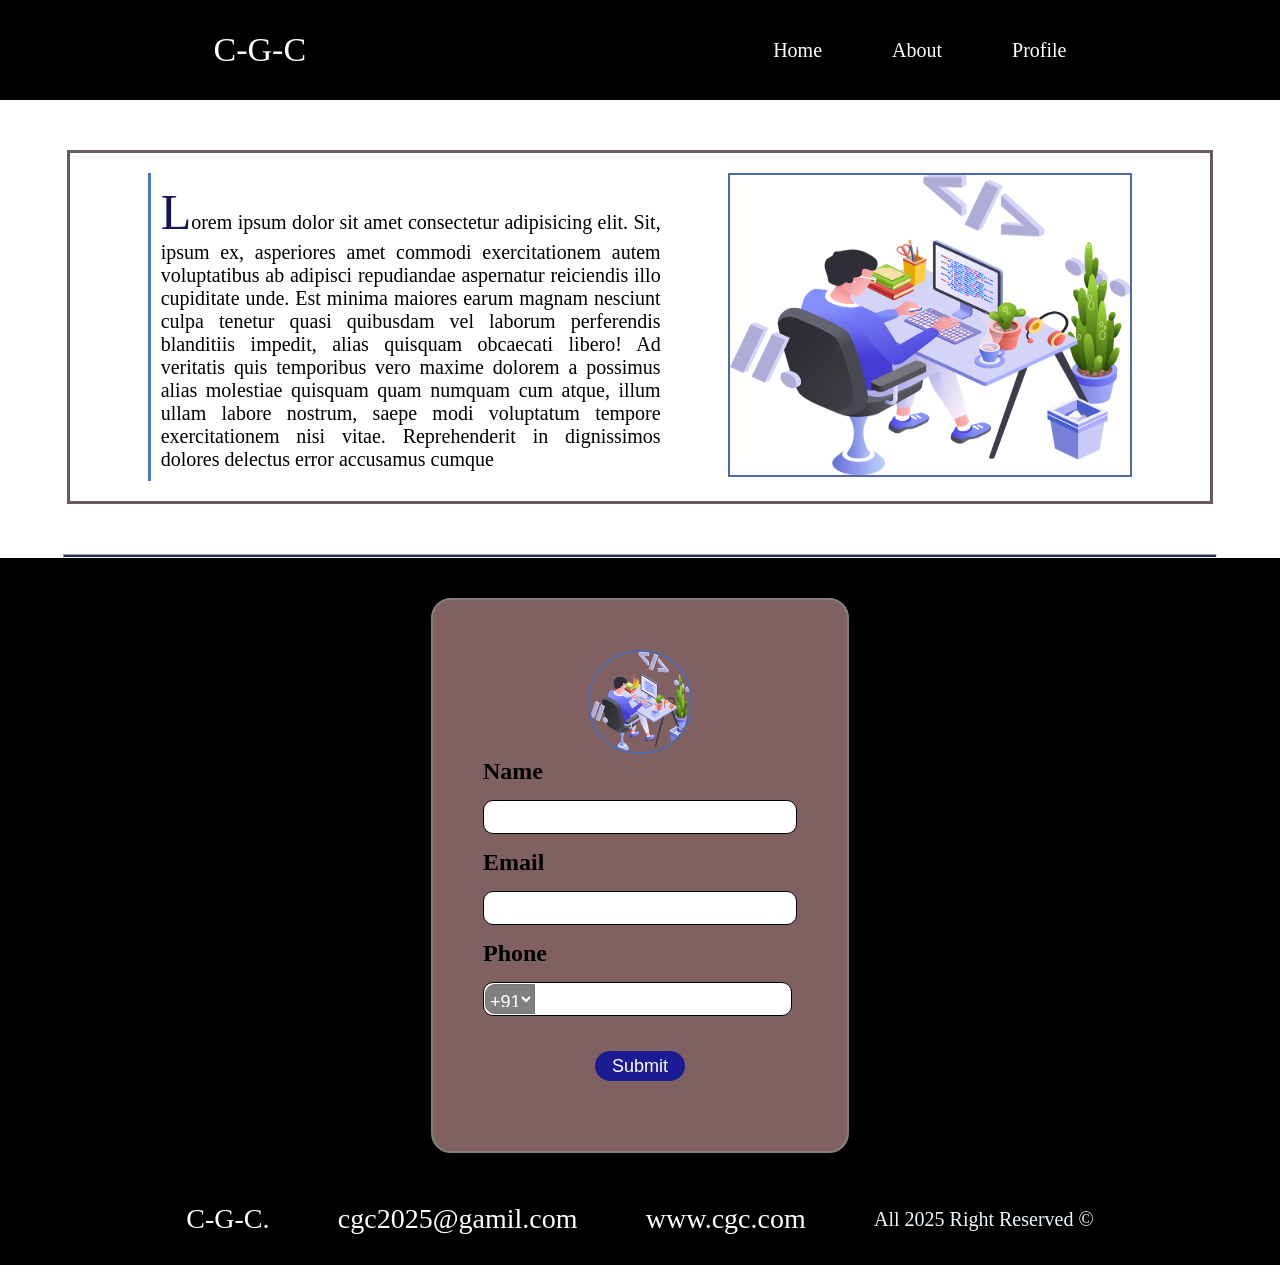
<file: assaignment-2.html>
<!DOCTYPE html>
<html lang="en">
<head>
  <meta charset="UTF-8">
  <meta name="viewport" content="width=device-width, initial-scale=1.0">
  <link rel="stylesheet" href="assaignment-2.css">
  <title>Document</title>
</head>
<body>
  <header>
    <nav>
      <div class="brand-title"><p>
        C-G-C
      </p></div>
      <div class="nav-links">
        <ul>
          <li><a href="#" target="_blank">Home</a></li>
          <li><a href="#" target="_blank">About</a></li>
          <li><a href="#" target="_blank">Profile</a></li>
        </ul>
      </div>
    </nav>
  </header>
  <div class="main">

    <section class="intro">
      <div class="left"><p>Lorem ipsum dolor sit amet consectetur adipisicing elit. Sit, ipsum ex, asperiores amet commodi exercitationem autem voluptatibus ab adipisci repudiandae aspernatur reiciendis illo cupiditate unde. Est minima maiores earum magnam nesciunt culpa tenetur quasi quibusdam vel laborum perferendis blanditiis impedit, alias quisquam obcaecati libero! Ad veritatis quis temporibus vero maxime dolorem a possimus alias molestiae quisquam quam numquam cum atque, illum ullam labore nostrum, saepe modi voluptatum tempore exercitationem nisi vitae. Reprehenderit in dignissimos dolores delectus error accusamus cumque </p></div>
      <div class="right">
        <img src="assest/portfolio.png">
      </div>
    </section>
  </div>
  <hr>
  <footer>
    <div class="footer-section">
      <div class="profile">
        <img src="assest/portfolio.png">
      </div>
      <div class="contact-form">
        <form action="">
          <label for="name">Name</label>
            <input type="text" name="name">
          <label for="email">Email</label>
          <input type="text" name="email">
          
          <label for="mobile-number">Phone</label>
          <div class="country-code">
            <select name="mobile-number">
              <option>+91</option>
            </select>
            <input type="text" name="mobile-number">
          </div>
          <button>Submit</button>
        </form>
      </div>
    </div>
    <div class="about-us">
      <p>C-G-C.</p>
      <p>cgc2025@gamil.com</p>
      <p>www.cgc.com</p>
      <p style="color: aliceblue; font-size: 20px;">All 2025 Right Reserved &copy;</p>
    </div>
  </footer>
</body>
</html>
</file>
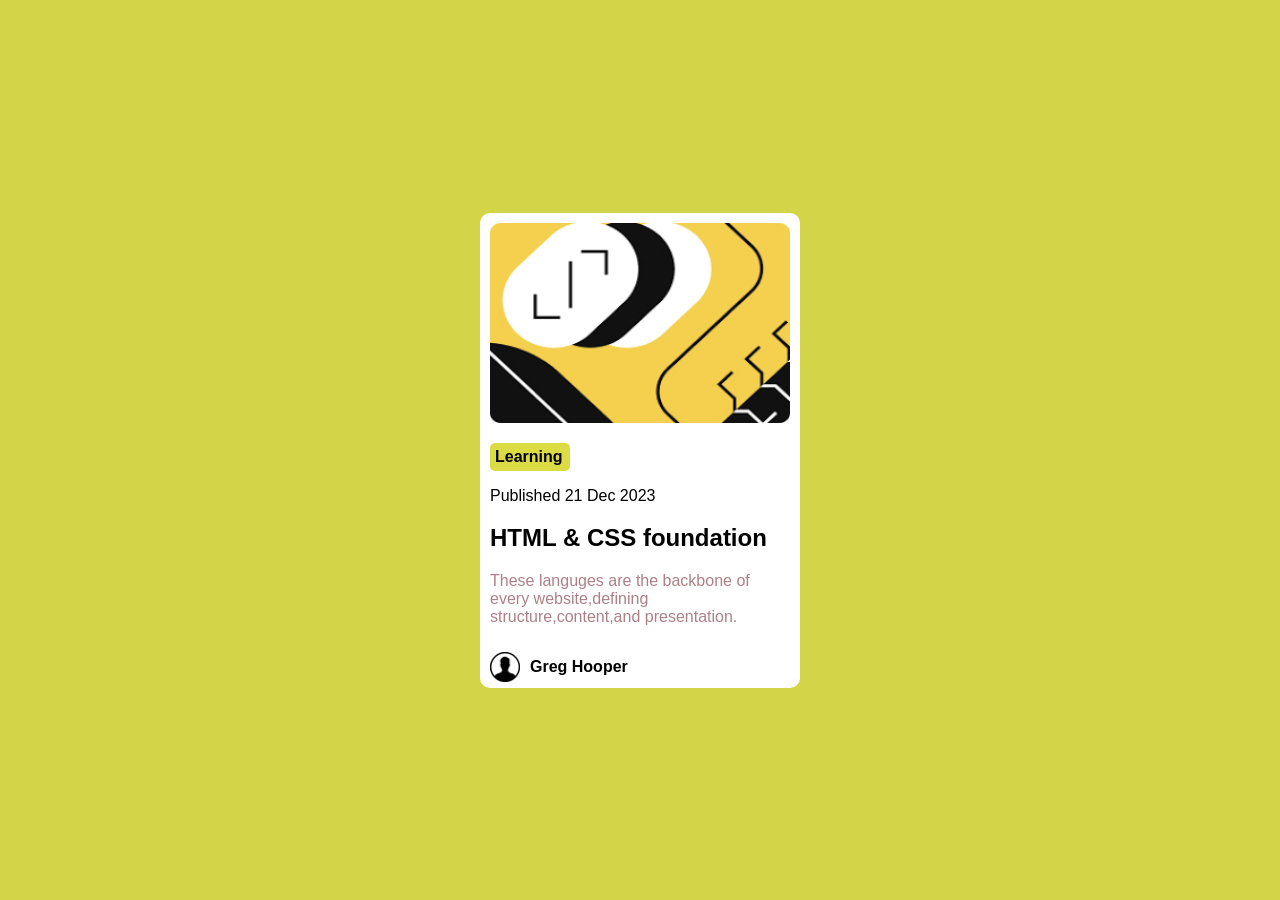
<file: assaignment-4.html>
<!DOCTYPE html>
<html lang="en">
  <head>
    <meta charset="UTF-8" />
    <meta name="viewport" content="width=device-width, initial-scale=1.0" />
    <title>Assignment-4</title>
    <link rel="stylesheet" href="assignment-4.css" />
  </head>
  <body>
    <div class="main">
      <div class="card">
        <div class="banner">
          <img src="assaignment-4-banner.png" alt="a" />
          <div class="learning">
            <p>Learning</p>
            <p class="publish-date">Published 21 Dec 2023</p>
          </div>

          <div class="about">
            <h2>HTML & CSS foundation</h2>
            <p>
              These languges are the backbone of every website,defining
              structure,content,and presentation.
            </p>
          </div>

          <div class="profile">
            <img src="assaignment-4-profile.jpg" width="30px" alt="" />
            <p class="user-name">Greg Hooper</p>
          </div>
        </div>
      </div>
    </div>
  </body>
</html>
</file>
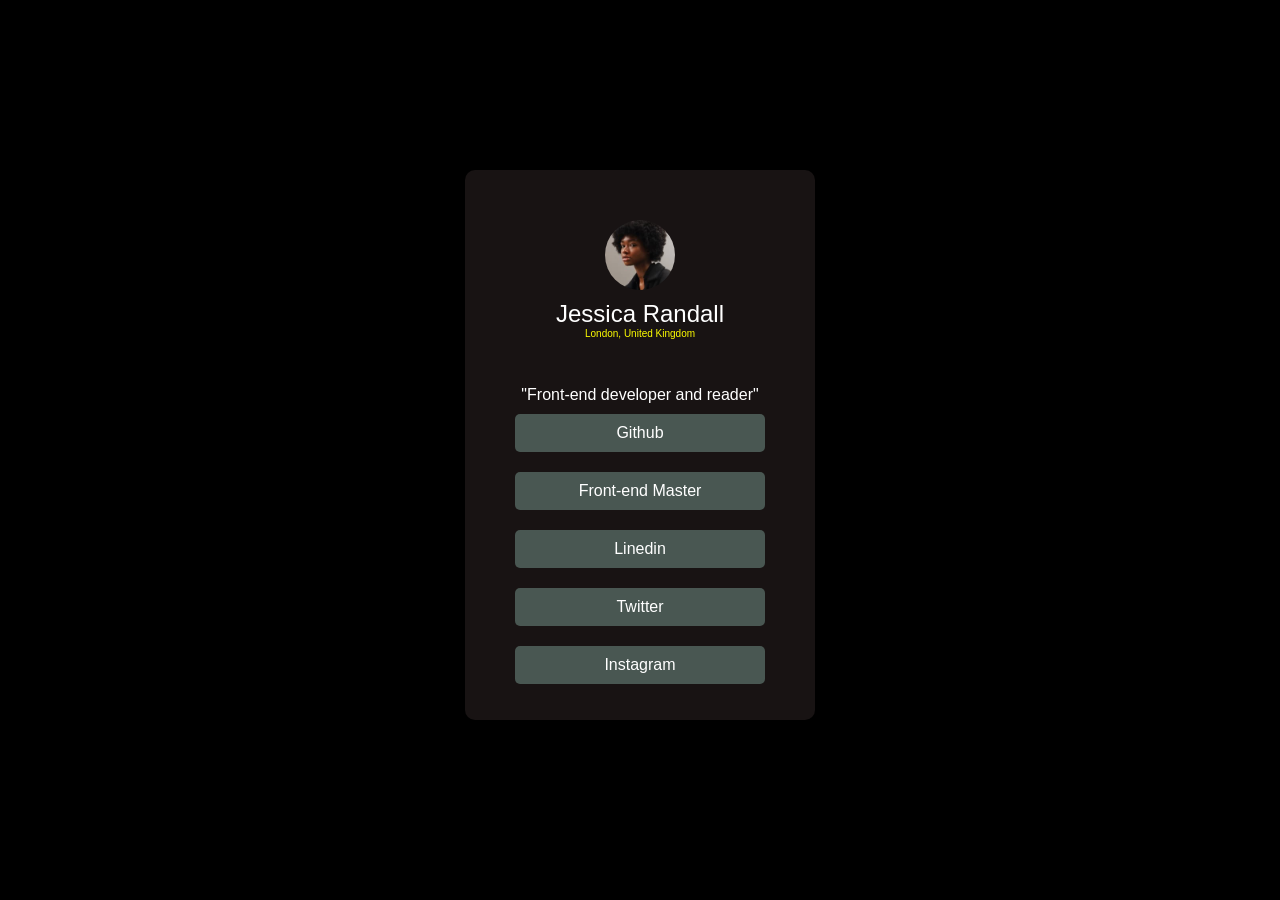
<file: assignment-3.html>
<!DOCTYPE html>
<html lang="en">
  <head>
    <meta charset="UTF-8" />
    <meta name="viewport" content="width=device-width, initial-scale=1.0" />
    <meta name="description" content="this is an exmple of template">
    <title>Template-Card</title>
    <link rel="stylesheet" href="assignment-3.css" />
  </head>
  <body>
    <div class="box">
      <div class="card">
        <div class="about">
          <img class="profile-photo" src="jesica randall.jpeg" alt="User-image"/>
          <p class="user-name">Jessica Randall</p>
          <p class="address">London, United Kingdom</p>
        </div>
        
        <div class="links">
          <p>"Front-end developer and reader"</p>
          <div class="link"><a href="https://github.com/MohdZubair6786">Github</a></div>
          <div class="link"><a href="#">Front-end Master</a></div>
          <div class="link"><a href="https://www.linkedin.com/in/zubair231">Linedin</a></div>
          <div class="link"><a href="#">Twitter</a></div>
          <div class="link"><a href="#">Instagram</a></div>
        </div>
      </div>
    </div>
  </body>
</html>
</file>
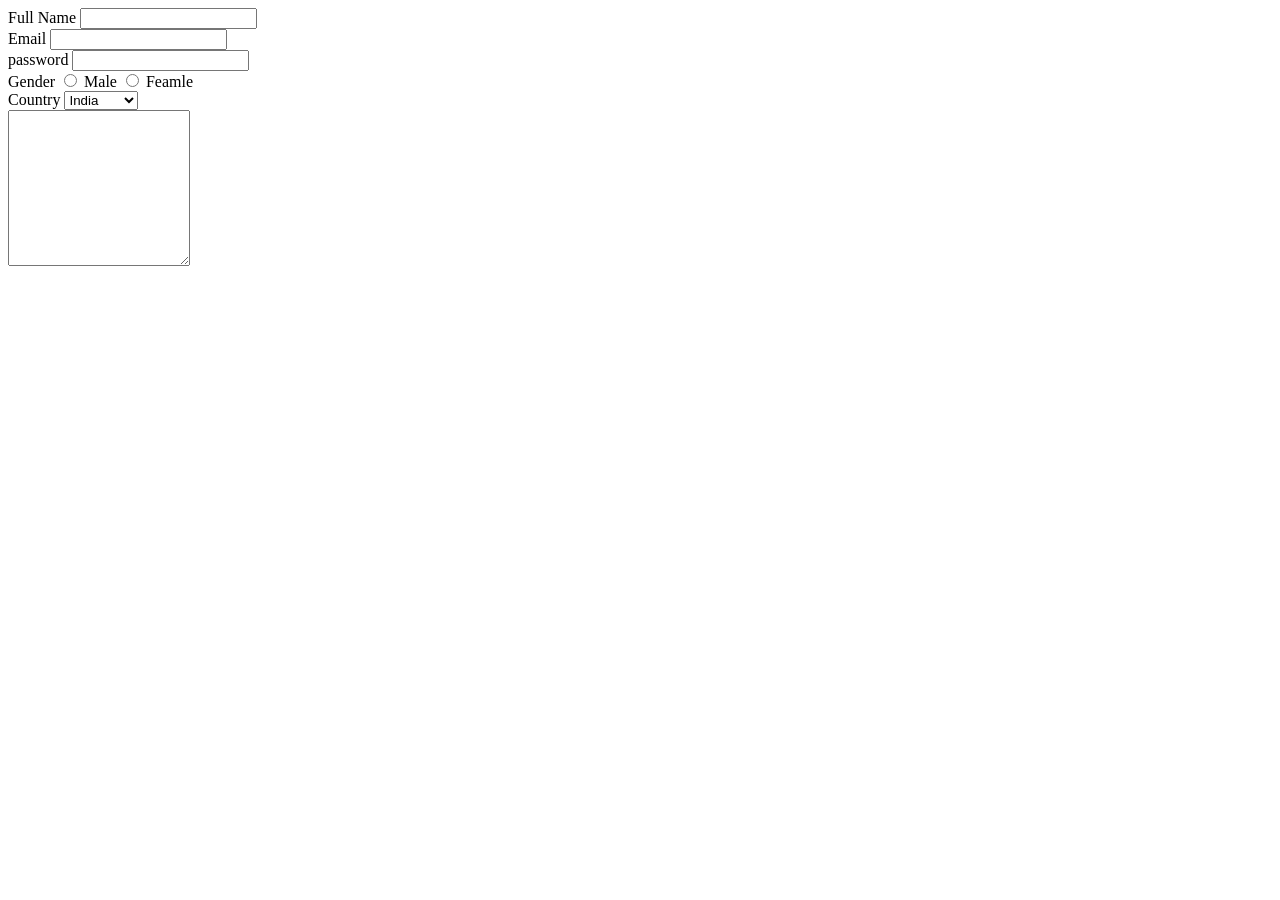
<file: form.html>
<!DOCTYPE html>
<html lang="en">
<head>
  <meta charset="UTF-8">
  <meta name="viewport" content="width=device-width, initial-scale=1.0">
  <title>Document</title>
</head>
<body>
  <form>

    <label for="fullname">Full Name</label>
    <input type="text" name="fullname" value="">
    <br>
    <label for="emailaddress">Email</label>
    <input type="email" name="emailaddress" value="">
    <br>
    <label for="password">password</label>
    <input type="password" name="password" value="">
    <br>
    <label for="gender">Gender</label>
    
    <input type="radio" name="gender" value="">
    <label for="fullname" >Male</label>
    <input type="radio" name="gender" value="">
    <label for="fullname" >Feamle</label>
    
    <br>
    <label for="Country"> Country</label>
    <select>
      <option>India</option>
      <option>Australia</option>
      <option>US</option>
      <option>Canada</option>
    </select>
    <br>
    <textarea rows="10" cols="20">
    </textarea>
  </form>
</body>
</html>
</file>
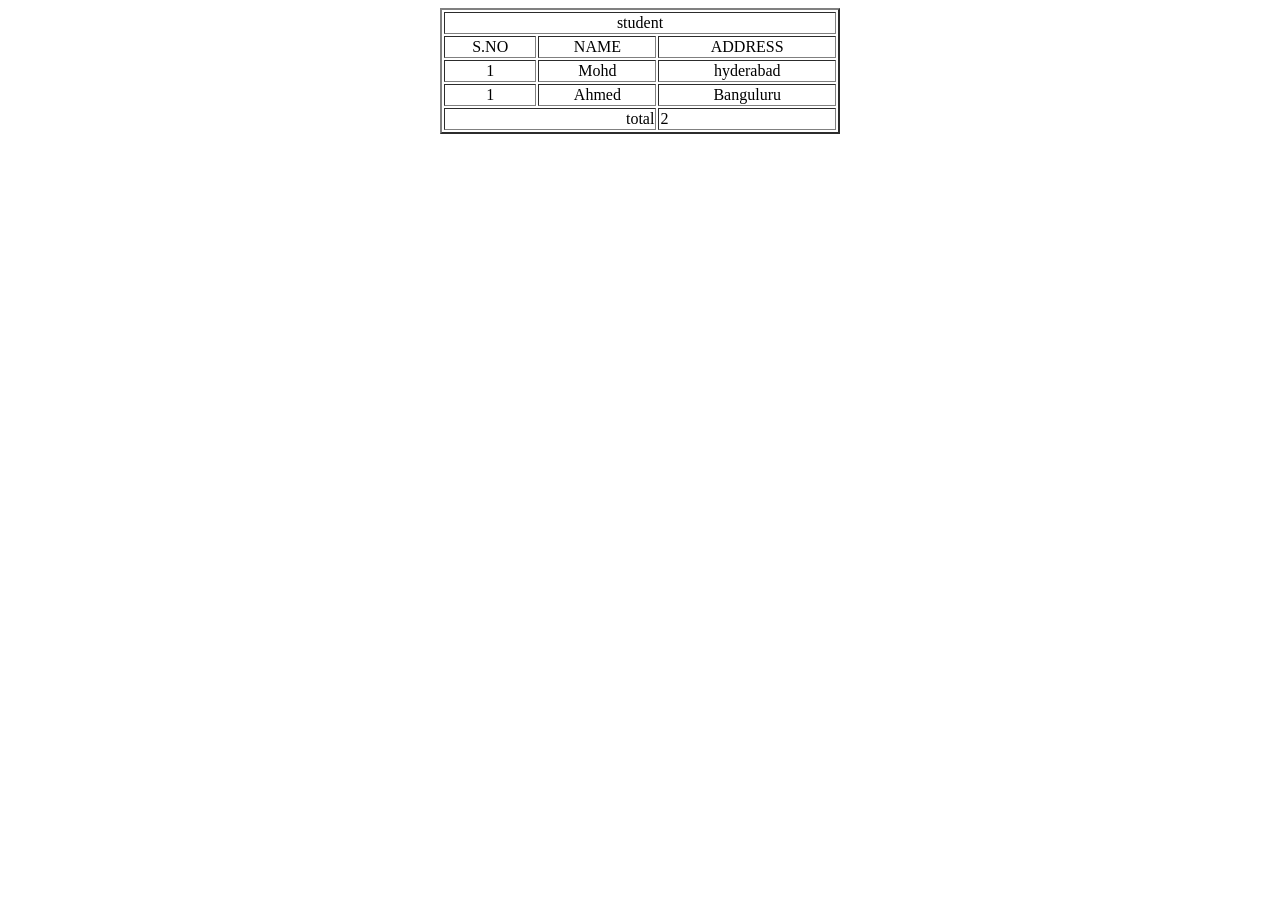
<file: table.html>
<!DOCTYPE html>
<html lang="en">
<head>
  <meta charset="UTF-8">
  <meta name="viewport" content="width=device-width, initial-scale=1.0">
  <meta name="description" content="table tag">
  <title>Table Tag</title>
</head>
<body>
  <table border="2px" width="400px" align="center">
    <thead>
      <td colspan="3" align="center" rowspan="2">student</td>
    </thead>
    <thead align="center">
      <td>S.NO</td>
      <td>NAME</td>
      <td>ADDRESS</td>
    </thead>
    <tbody align="center">
      <tr>
      <td>1</td>
      <td>Mohd</td>
      <td>hyderabad   </td>
      </tr>
      <tr>
        <td>1</td>
        <td>Ahmed</td>
        <td>Banguluru</td>
        </tr>
        <tr>
          <td colspan="2" align="end">total </td>
          <td colspan="1" align="start">2</td>
        </tr>
    </tbody>
  </table>
  
</body>
</html>
</file>
<file: assaignment-2.css>
*{
  margin: 0;
}
/* body{
  width: 100vw;
  height: 100vh;
} */
header{
  width: 100%;
  margin-right: 0%;
}
nav{
  background-color: black;
  height: 100px;
  position: sticky;
  top:0;
  display: flex;
  justify-content: space-around;
  align-items: center;
}
.brand-title p{
  color: white;
  font-size: 34px;
}
ul{
  list-style: none;
  display: flex;
  align-items: center;
  justify-content: space-around;
  gap:70px;
}
a{
  font-size: 20px;
  text-decoration: none;
  color: white;
}
.main{
  display: flex;
  justify-content: center;
  align-items: center;
}
.intro{
  width: 1100px;
  display: flex;
  flex-direction: row;
  justify-content: space-evenly;
  align-items: center;
  margin: 50px 10px;
  padding: 20px;
  border: 3px solid rgb(105, 92, 92);
  flex-wrap:wrap;
}
.intro p{
  width: 500px;
  padding: 10px;
  margin: 0;
  font-size: 20px;
  border-left: 3px solid;
  border-left-color: rgba(51, 96, 173, 0.856);
  text-align: justify;

}
.intro p::first-letter{
  font-size: 50px;
  color: rgb(21, 21, 85);
}
.intro img, .profile img{
  width: 400px;
  height: 300px;
  border: 2px solid rgb(82, 105, 169);
  /* border-radius: 100px; */
  box-shadow:color-mix(in srgb-linear, red 20%, green 30%);
}
hr{
  height: 2px;
  width: 90vw;
  margin: auto;
  background-color: rgb(42, 47, 83);
}
footer{
  display: flex;
  flex-direction: column;
  justify-content: center;
  align-items: center;
  background-color: black;
}
.footer-section{
  display: flex;
  justify-content: center;
  align-items: center;
  flex-direction: column;
  padding: 50px;
  margin: 40px;
  border: 2px solid gray;
  border-radius: 20px;
  background-color: rgb(128, 96, 96);
}
.profile img{
  width: 100px;
  height: 100px;
  border: 1px solid none;
  border-radius: 50px;
}
form{
  display: flex;
  flex-direction: column;
  gap:15px;
}
label{
  font-size: 24px;
  font-weight: 700;
}
form input{
  width: 300px;
  height: 30px;
  border: 1px solid black;
  border-radius: 10px;
  font-size: 18px;
  padding-left: 10px;
}
.country-code{
  padding: 0px;
}
.country-code > input{
  position: relative;
  padding-left: 55px;
  width: 250px;
}
select{
  font-size: 18px;
  color: white;
  background-color: gray;
  width: 50px;
  /* height: 32px; */
  
  border-radius: 10px;
  border-top-right-radius: 0px;
  border-bottom-right-radius: 0px;
  height: 30px;
  padding: 6px 0px;
  margin: 2px;
  position: absolute;
  z-index: 1;
}
form button{
  height: 30px;
  width: 90px;
  margin: 20px auto;
  font-size: 18px;
  color: rgb(255, 255, 255);
  background-color: rgb(27, 27, 148);
  border-radius: 15px;
  border: none;
}
.about-us{
 display: flex;
 color: white;
 align-items: center;
 justify-content: space-evenly;
 padding-bottom: 20px;
 width: 80vw;
}
.about-us p{
  color: white;
  font-size: 28px;
  margin: 10px;
}
</file>
<file: assignment-4.css>
body{
  margin: 0;
  padding: 0;
  font-family:Arial, Helvetica, sans-serif;
}
.main{
  width: 100vw;
  height: 100vh;
  background-color: rgb(212, 212, 72);
  display: flex;
  justify-content: center;
  align-items: center;
}
.card{
  height: 450px;
  width: 300px;
  background-color: white;
  border-radius: 10px;
  display: flex;
  justify-items: center;
  padding: 10px 10px 15px 10px;
}
.banner > img {
  width: 300px;
  height: 200px;
}
.learning p:first-child{
  color: black;
  font-weight: 700;
  background-color: rgb(219, 219, 68);
  width: 70px;
  padding: 5px;
  border-radius: 5px;
}
.about p{
  color: rgb(172, 128, 135);
}
.profile{
  display: flex;
  justify-content: flex-start;
  align-items: center;
  gap: 10px;
}
.user-name{
  font-weight:600;
}
</file>
<file: assignment-3.css>
*{
  margin: 0;
  padding: 0;
  color: white;
  font-family: Verdana, Geneva, Tahoma, sans-serif;
}
body{
  height: 100%;
  width: 100%;
}
.box{
  height:100vh;
  width: 100vw;
  background-color: black;
  display: flex;
  align-items: center;
  justify-content: center;
  /* padding-top: 10px; */
}
.card{
  height: 550px;
  width: 350px; 
  margin-bottom: 10px;
  background-color: #181313;
  display: flex;
  flex-direction: column;
  align-items: center;
  justify-content: center;
  border: 1px solid none;
  border-radius: 10px;
}
.card:hover{
  box-shadow: 10px 10px 30px 5px rgb(92, 75, 75);
}
.about{
  height: 200px;
  display: flex;
  flex-direction: column;
  align-items: center;
  padding-top: 50px;
}
.profile-photo{
  height: 70px;
  width: 70px;
  border-radius: 35px;
  margin-bottom: 10px;
}
.about .user-name{
  font-size: 24px;
}
.about .address{
  color: yellow;
  font-size: 10px;
} 
.links{
  height: 300px;
  width: 300px;
  padding-bottom: 30px;
  display: flex;
  justify-content: center;
  flex-direction: column;
  align-items: center;
}
.link{
  height: 50px;
  width: 250px;
  padding: 10px 0px;
  margin: 10px;
  background-color: rgb(73, 87, 82);
  display: flex;
  justify-content: center;
  align-items: center;
  border-radius: 5px;
}
a{
  color: white;
  text-decoration: none;
}
</file>
